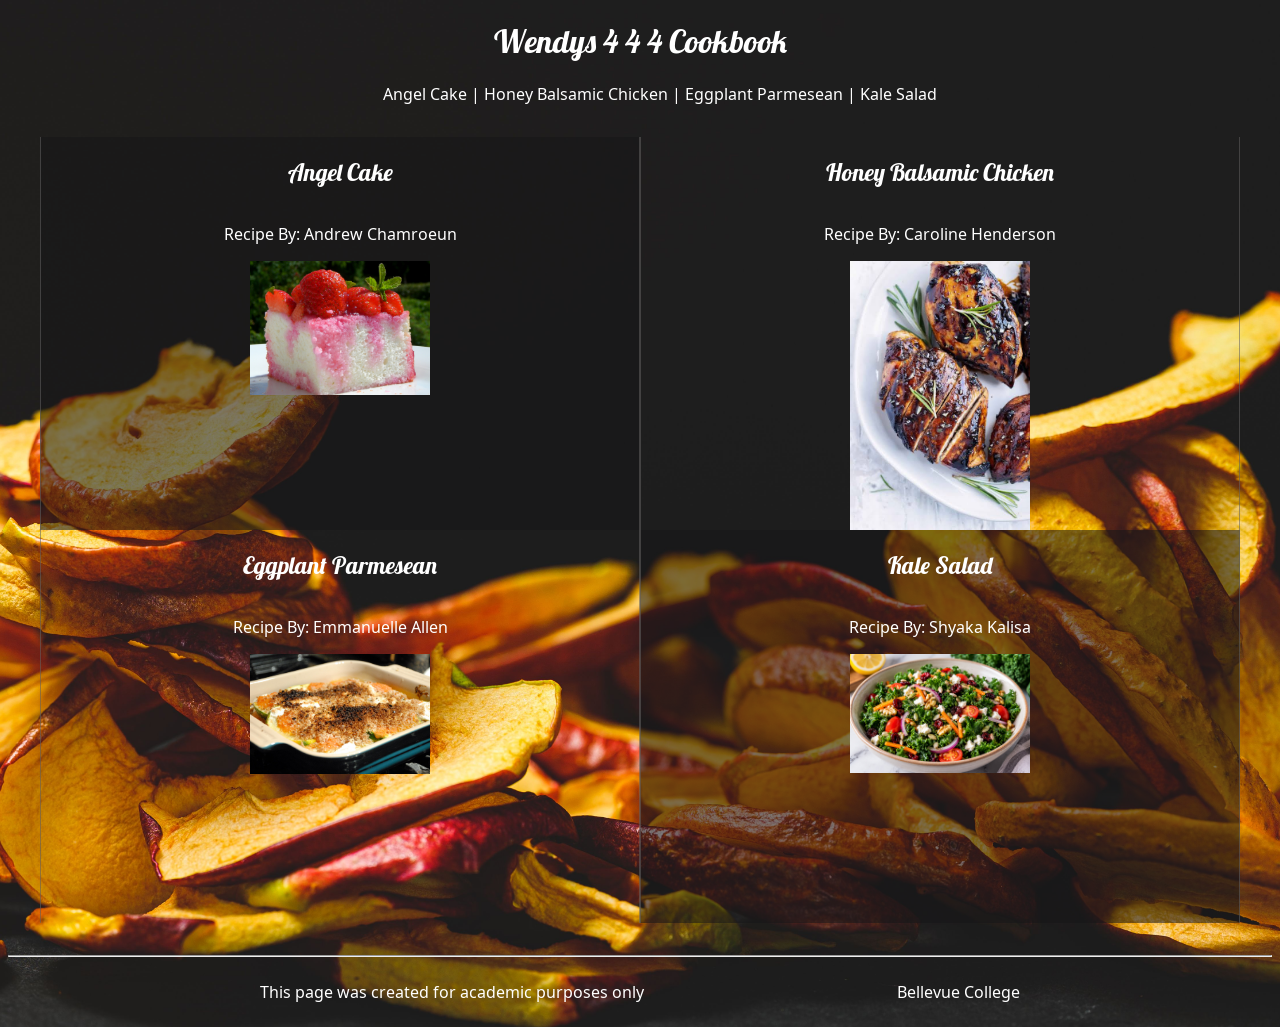
<file: index.html>
<!DOCTYPE html>
<html lang="en">
<head>
    <meta charset="UTF-8">
    <meta name="viewport" content="width=device-width, initial-scale=1.0, shrink-to-fit=no">
    <meta name="author" content="Wendys 4 4 4">

    <title>Wendys 4 4 4 Cookbook</title>

    <link rel="stylesheet" href="css/index-style.css">
    <link rel="preconnect" href="https://fonts.googleapis.com">
    <link rel="preconnect" href="https://fonts.gstatic.com" crossorigin>
    <link href="https://fonts.googleapis.com/css2?family=Lobster&family=Noto+Sans+Linear+B&family=Noto+Sans+Mandaic&display=swap" rel="stylesheet">
</head>

<body>
    <header>
    <h1>Wendys 4 4 4 Cookbook</h1>
    <nav>
        <ul id="navbar">
            <li><a href="html/a-angel-cake.html">Angel Cake |</a></li>
            <li><a href="./html/c-chicken.html">Honey Balsamic Chicken |</a></li>
            <li><a href="./html/e-eggplant.html">Eggplant Parmesean |</a></li>
            <li><a href="./html/s-kale.html">Kale Salad</a></li>
        </ul>
    </nav>
    </header>

    <main>
        <!--Andrew-->
        <section class="home-section accent">
            <h2 class="home-recipe-heading">Angel Cake</h2>
            <p class="home-author-paragraph">Recipe By: Andrew Chamroeun</p>
            <img src="images/angel-cake-images/AngelFoodCake.jpg" alt="Image of Angel Cake ">

        </section>
        <!--Caroline-->
        <section class="home-section">
            <h2 class="home-recipe-heading">Honey Balsamic Chicken</h2>
            <p class="home-author-paragraph">Recipe By: Caroline Henderson</p>
            <img src="images/chicken-images/hero-img.jpg" alt="Image of honey balsamic chicken on a plate">

        </section>
        <!--Emmanuelle-->
        <section class="home-section">
            <h2 class="home-recipe-heading">Eggplant Parmesean</h2>
            <p class="home-author-paragraph">Recipe By: Emmanuelle Allen</p>
            <img src="./images/eggplant-images/eggplant-parmesean.jpg" alt="A picture of finished Eggplant Parmesean in a white and blue casserole dish on a dark background">

        </section>
        <!--Shyaka-->
        <section class="home-section accent">
            <h2 class="home-recipe-heading">Kale Salad</h2>
            <p class="home-author-paragraph">Recipe By: Shyaka Kalisa</p>
            <img src="./images/kale-images/kale-background.jpg" alt="Alt text">
        </section>
    </main>
    
    <hr>
    <footer>
    <p>This page was created for academic purposes only</p>
   <p><a href="https://www.bellevuecollege.edu/">Bellevue College</a></p>
    </footer>
</body>

</html>
</file>
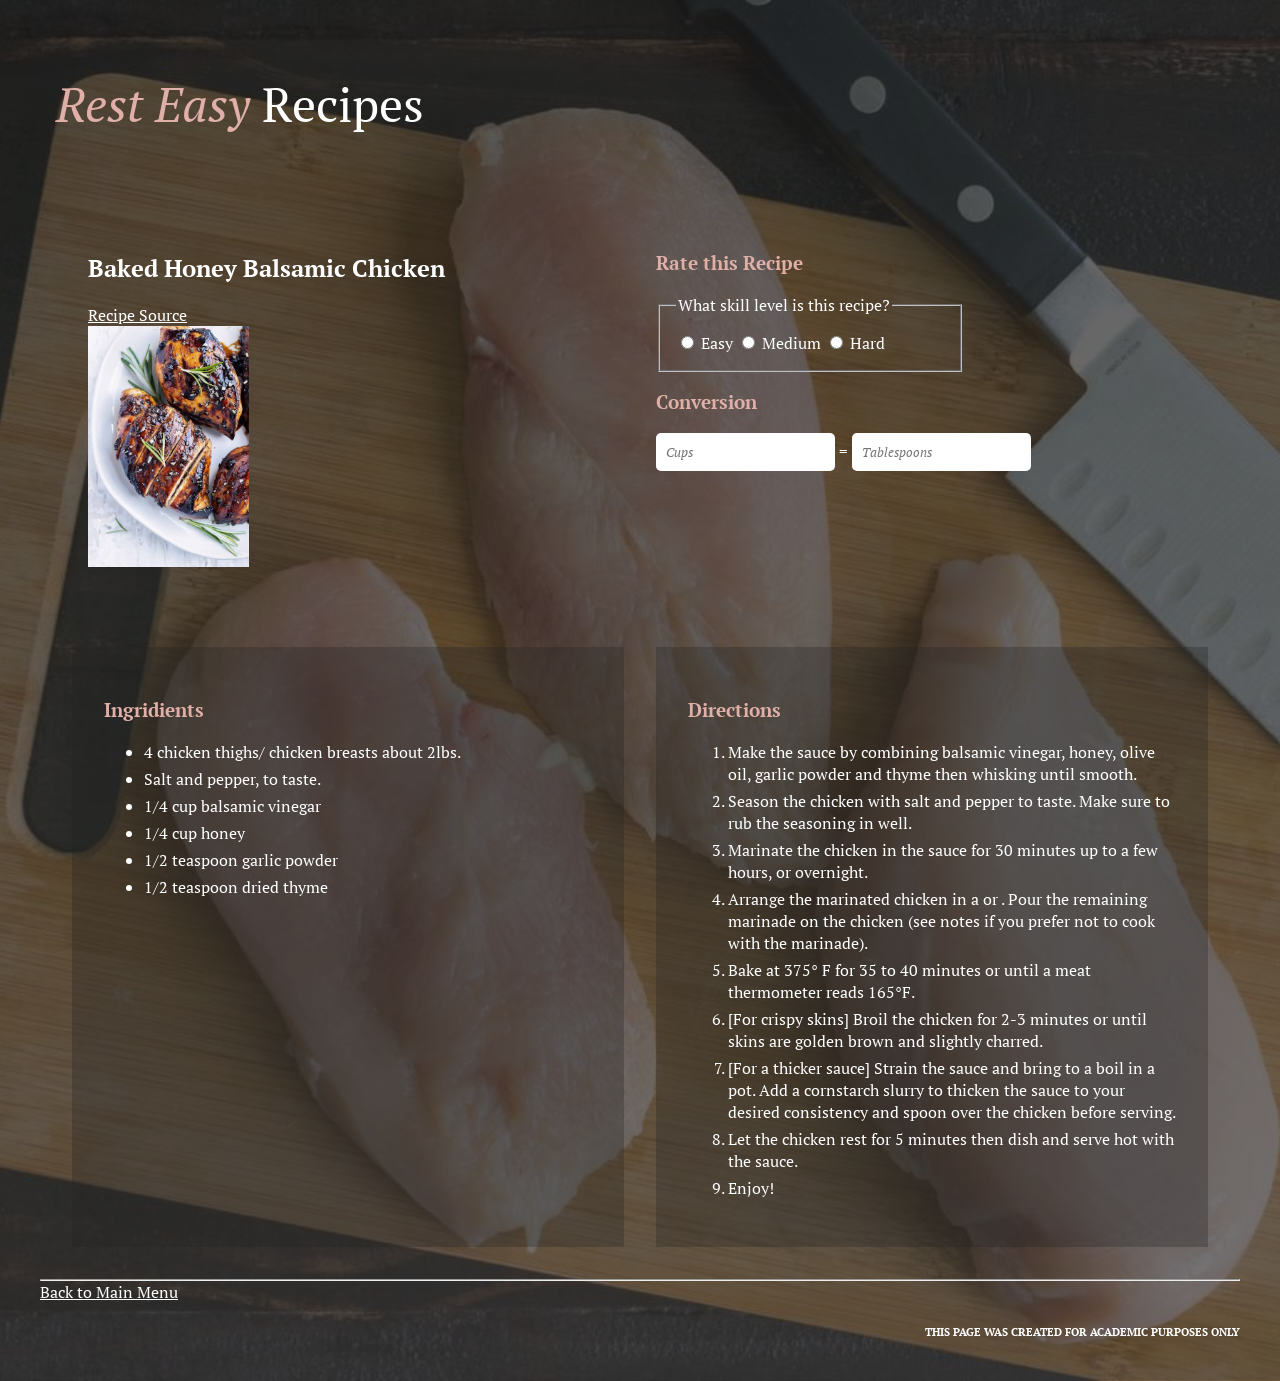
<file: html/c-chicken.html>
<!DOCTYPE html>
<html lang="en">
<head>
    <meta charset="UTF-8">
    <meta name="viewport" content="width=device-width, initial-scale=1.0">
    <title>Rest Easy Recipes</title>
    <meta name="author" content="Caroline">
    <link rel="stylesheet" href="../css/chicken-style.css">
    <link rel="preconnect" href="https://fonts.googleapis.com">
    <link rel="preconnect" href="https://fonts.gstatic.com" crossorigin>
    <link href="https://fonts.googleapis.com/css2?family=PT+Serif:ital,wght@0,400;0,700;1,400;1,700&display=swap" rel="stylesheet">
</head>
<body> 
<h1><span class="salmon logo">Rest Easy</span> Recipes</h1>
    <div class="wrapper">  
    <div>
        <div class="test">
      <div class="box1"> 
    <h2>Baked Honey Balsamic Chicken</h2>
    <a href="https://thecookingjar.com/baked-honey-balsamic-chicken/" target="_blank">Recipe Source</a>
    <img id="hero-img" src="../images/chicken-images/hero-img.jpg" alt="Image of glazed honey balsamic chicken on a tray.">
        

      </div>

      <div class="box2">

           <h3>Rate this Recipe</h3>
    <form>
        
            
        <fieldset>
            <legend>What skill level is this recipe?</legend>
            <input type="radio" name="level" id="easy" value="easy">
            <label for="easy">Easy</label>
            <input type="radio" name="level" id="med" value="medium">
            <label for="med">Medium</label>
            <input type="radio" name="level" id="hard" value="hard">
            <label for="hard">Hard</label>
        </fieldset>
    </form>
    <h3>Conversion</h3>
    <form>
        <input type="number" name="cups" id="cups" placeholder="Cups"> 
        =
        <input type="number" name="tablespoons" id="tblspoons" placeholder="Tablespoons">
    </form>

      </div>  
</div>
  </div>
</div>
  <div class="wrapper">  
    <div class="test">
     <div class="box3">

        <h3>Ingridients</h3>
    <ul>
        <li>4 chicken thighs/ chicken breasts about 2lbs.</li>
        <li>Salt and pepper, to taste.</li>
        <li>1/4 cup balsamic vinegar</li>
        <li>1/4 cup honey</li>
        <li> 1/2 teaspoon garlic powder</li>
        <li>1/2 teaspoon dried thyme</li>
    </ul>

     </div> 

     <div class="box4"> 

        <h3>Directions</h3>
    <ol>
        <li>Make the sauce by combining balsamic vinegar, honey, olive oil, garlic powder and thyme then whisking until smooth.</li>
        <li>Season the chicken with salt and pepper to taste. Make sure to rub the seasoning in well.</li>
        <li>Marinate the chicken in the sauce for 30 minutes up to a few hours, or overnight.</li>
        <li>Arrange the marinated chicken in a or . Pour the remaining marinade on the chicken (see notes if you prefer not to cook with the marinade).</li>
        <li>Bake at 375° F for 35 to 40 minutes or until a meat thermometer reads 165°F.</li>
        <li>[For crispy skins] Broil the chicken for 2-3 minutes or until skins are golden brown and slightly charred.</li>
        <li>[For a thicker sauce] Strain the sauce and bring to a boil in a pot. Add a cornstarch slurry to thicken the sauce to your desired consistency and spoon over the chicken before serving.</li>
        <li>Let the chicken rest for 5 minutes then dish and serve hot with the sauce.</li>
        <li>Enjoy!</li>
</ol>

     </div>  
</div>
<hr>
    <a href="../index.html">Back to Main Menu</a>
    <p style="text-align: right;"><b>This page was created for academic purposes only</b></p>
  </div>
  </body>
</html>
</file>
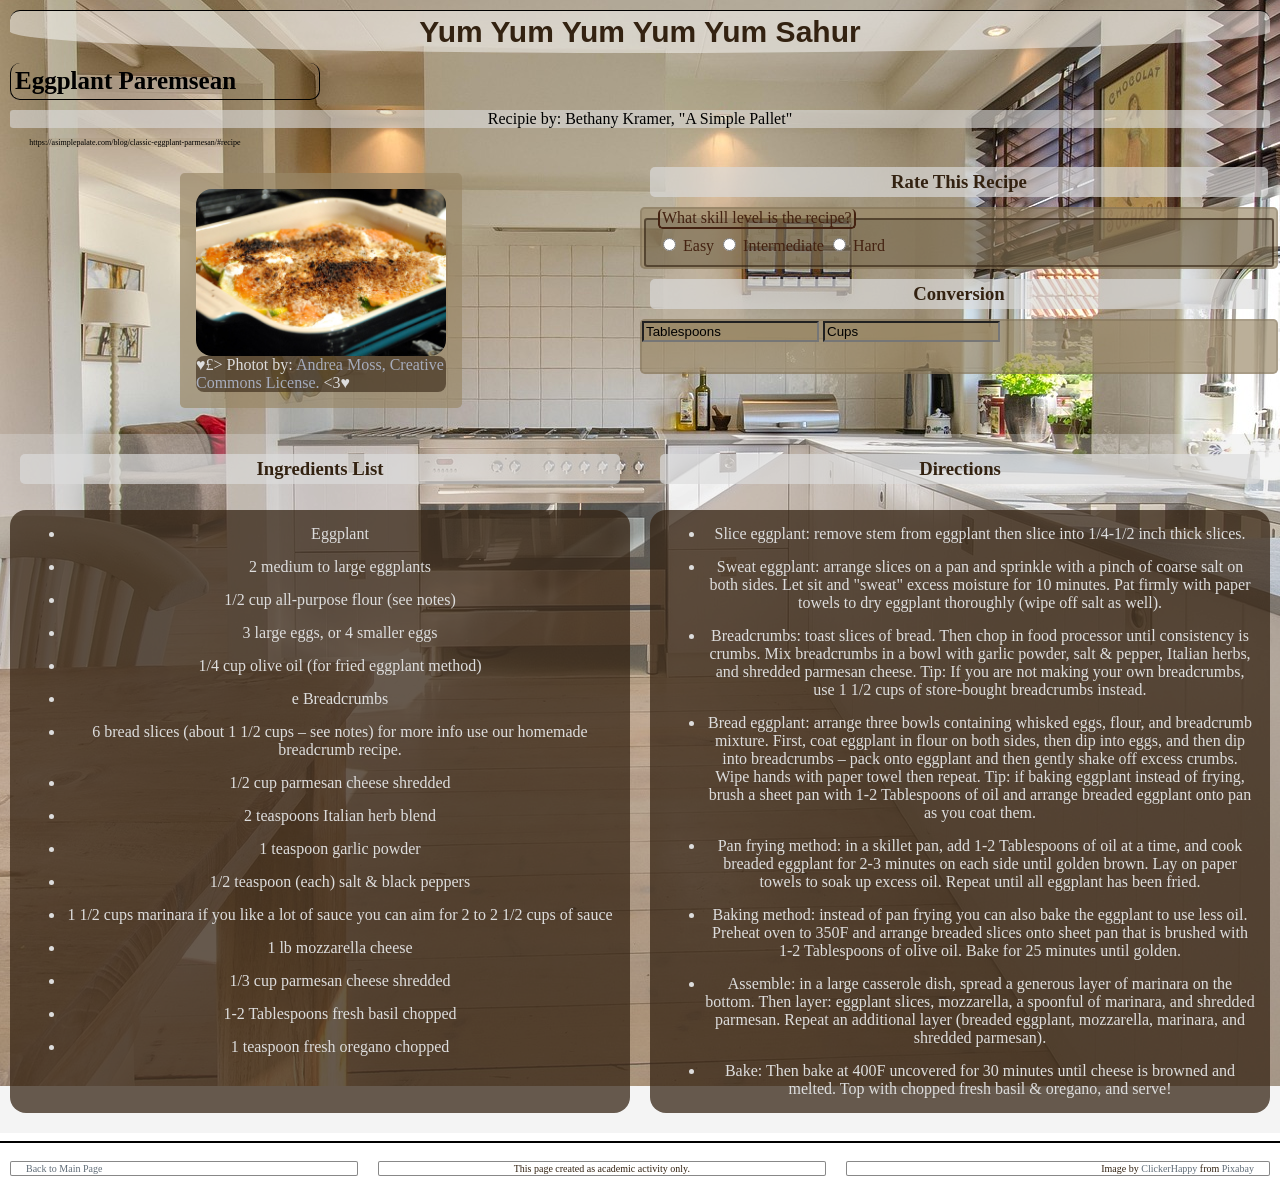
<file: html/e-eggplant.html>
<!-- Remember to validate all content through https://validator.w3.org/-->
<!Doctype html>
<html lang="en">
  <head>
    <meta charset="UTF-8">
    <meta name="viewport" content="width=device-width, initial-scale=1.0, shrink-to-fit=no">
    <meta name="author" content="Emmanuelle">
    <link rel="stylesheet" href="../css/eggplant-style.css">
    
    <title>Yum Yum Yum Yum Yum Sahur</title>
  </head>  



  <body>
  <header>
    <h1>Yum Yum Yum Yum Yum Sahur</h1>
    <!--Page Header-->
    <h2>Eggplant Paremsean</h2>
    <p>Recipie by: Bethany Kramer, "A Simple Pallet"</p>
    <p class="link-credit">https://asimplepalate.com/blog/classic-eggplant-parmesan/#recipe</p>
  </header>
 
  <main>
    <div class="wrapper1">  

      <div class="box1"> 
        
    <!-- Recipie Photo, Box 1-->

        <figure>
            <img src="../images/eggplant-images/eggplant-parmesean.jpg" alt="Eggplant with yummy strings of cheesiness" width="250">
            <figcaption>♥£> Photot by: <a href="https://www.flickr.com/photos/thevortext/3927904048/">Andrea Moss, Creative Commons License.</a> &lt;3♥</figcaption>
        </figure>

      </div>

      <div class="box2">

        <!-- JS forms & ratings, Box 2-->
         <!--Equipment in this sectin-->
        <!-- Conversion Form, will be edited with JS later -->

        <!-- Rating feature -->
        <h3 class="rate">Rate This Recipe</h3>
        <form>
            <fieldset>
            <legend>What skill level is the recipe?</legend>
                <input type="radio" id="easy" name="difficulty">
                <label for="easy">Easy</label>
                <input type="radio" id="med" name="difficulty">
                <label for="med">Intermediate</label>
                <input type="radio" id="hard" name="difficulty">
                <label for="hard">Hard</label>
            </fieldset>
        </form>
        <!-- Converting feature -->
        <h3>Conversion</h3>
        <form class="conversion">
            <input type="text" placeholder="Tablespoons" id="tblspn" name ="Conversion">
            <input type="text" placeholder="Cups" id="cups" name="Conversion">
        </form>
        <p class="empty">&nbsp;</p>
        
        <!-- <h3>Equipment</h3>
            <ul>
                <li>1 Oven or Stove Top</li>
                <li>1 Baking Pan or Skillet Pan</li>
                <li>1 Casserole Dish</li>
                <li>1 Knife</li>
                <li>1 Food Processor</li>
                <li>3 Bowls</li>
                <li></li>
            </ul> -->

      </div>  

    </div>

    <div class="wrapper2">  

        <div class="box3">

            <!-- Ingredients list for recipie, Box 3 -->
            <h3>Ingredients List</h3>
                <ul>
                    <li>Eggplant</li>
                    <li>2 medium to large eggplants</li>
                    <li>1/2 cup all-purpose flour (see notes)</li>
                    <li>3 large eggs, or 4 smaller eggs</li>
                    <li>1/4 cup olive oil (for fried eggplant method)</li>
                    <li>e Breadcrumbs</li>
                    <li>6 bread slices (about 1 1/2 cups – see notes) for more info use our homemade breadcrumb recipe.</li>
                    <li>1/2 cup parmesan cheese shredded</li>
                    <li>2 teaspoons Italian herb blend</li>
                    <li>1 teaspoon garlic powder</li>
                    <li>1/2 teaspoon (each) salt & black peppers</li>
                    <li>1 1/2 cups marinara if you like a lot of sauce you can aim for 2 to 2 1/2 cups of sauce</li>
                    <li>1 lb mozzarella cheese</li>
                    <li>1/3 cup parmesan cheese shredded</li>
                    <li>1-2 Tablespoons fresh basil chopped</li>
                    <li>1 teaspoon fresh oregano chopped</li>
                </ul>

        </div> 

        <div class="box4"> 

            <!--Directions, Box 4-->
            <h3>Directions</h3>
                <ul>
                    <li>Slice eggplant: remove stem from eggplant then slice into 1/4-1/2 inch thick slices.</li>
                    <li>Sweat eggplant: arrange slices on a pan and sprinkle with a pinch of coarse salt on both sides. Let sit and "sweat" excess moisture for 10 minutes. Pat firmly with paper towels to dry eggplant thoroughly (wipe off salt as well).</li>
                    <li>Breadcrumbs: toast slices of bread. Then chop in food processor until consistency is crumbs. Mix breadcrumbs in a bowl with garlic powder, salt & pepper, Italian herbs, and shredded parmesan cheese. Tip: If you are not making your own breadcrumbs, use 1 1/2 cups of store-bought breadcrumbs instead.</li>
                    <li>Bread eggplant: arrange three bowls containing whisked eggs, flour, and breadcrumb mixture. First, coat eggplant in flour on both sides, then dip into eggs, and then dip into breadcrumbs – pack onto eggplant and then gently shake off excess crumbs. Wipe hands with paper towel then repeat. Tip: if baking eggplant instead of frying, brush a sheet pan with 1-2 Tablespoons of oil and arrange breaded eggplant onto pan as you coat them.</li>
                    <li>Pan frying method: in a skillet pan, add 1-2 Tablespoons of oil at a time, and cook breaded eggplant for 2-3 minutes on each side until golden brown. Lay on paper towels to soak up excess oil. Repeat until all eggplant has been fried.</li>
                    <li>Baking method: instead of pan frying you can also bake the eggplant to use less oil. Preheat oven to 350F and arrange breaded slices onto sheet pan that is brushed with 1-2 Tablespoons of olive oil. Bake for 25 minutes until golden.</li>
                    <li>Assemble: in a large casserole dish, spread a generous layer of marinara on the bottom. Then layer: eggplant slices, mozzarella, a spoonful of marinara, and shredded parmesan. Repeat an additional layer (breaded eggplant, mozzarella, marinara, and shredded parmesan).</li>
                    <li>Bake: Then bake at 400F uncovered for 30 minutes until cheese is browned and melted. Top with chopped fresh basil & oregano, and serve!</li>
                </ul>

        </div>  

    </div>
  </main>

    <hr>
    <footer>
        <p id="bottom" class="align-left"><a href="../index.html">Back to Main Page</a></p>
        <p>This page created as academic activity only.</p>
        <p class="right-align">Image by <a href="https://pixabay.com/users/clickerhappy-324082/?utm_source=link-attribution&utm_medium=referral&utm_campaign=image&utm_content=2165756" class="footer-links">ClickerHappy</a> from <a href="https://pixabay.com//?utm_source=link-attribution&utm_medium=referral&utm_campaign=image&utm_content=2165756" class="footer-links">Pixabay</a></p>
    </footer>

    <!-- <div id="testdiv1">
        <div id="testbox1">testbox1</div>
        <div id="testbox2">testbox2</div>
        <div id="testbox3">testbox3</div>
    </div> -->
  </body>
</html>

<!--
I found that there are a lot of things that the assignment asked us to do that were either depricated or
no longer best practices, specifically styling without a CSS sheet.

Did you know? In your code editor, you can use ctrl+alt+up or ctrl+alt+down to add multiple cursors, if you need to edit several lines at ones?
Alternatively, you can do alt+click to add more cursors in other spots in particular. This has to be configured but improves workflows.
-->
</file>
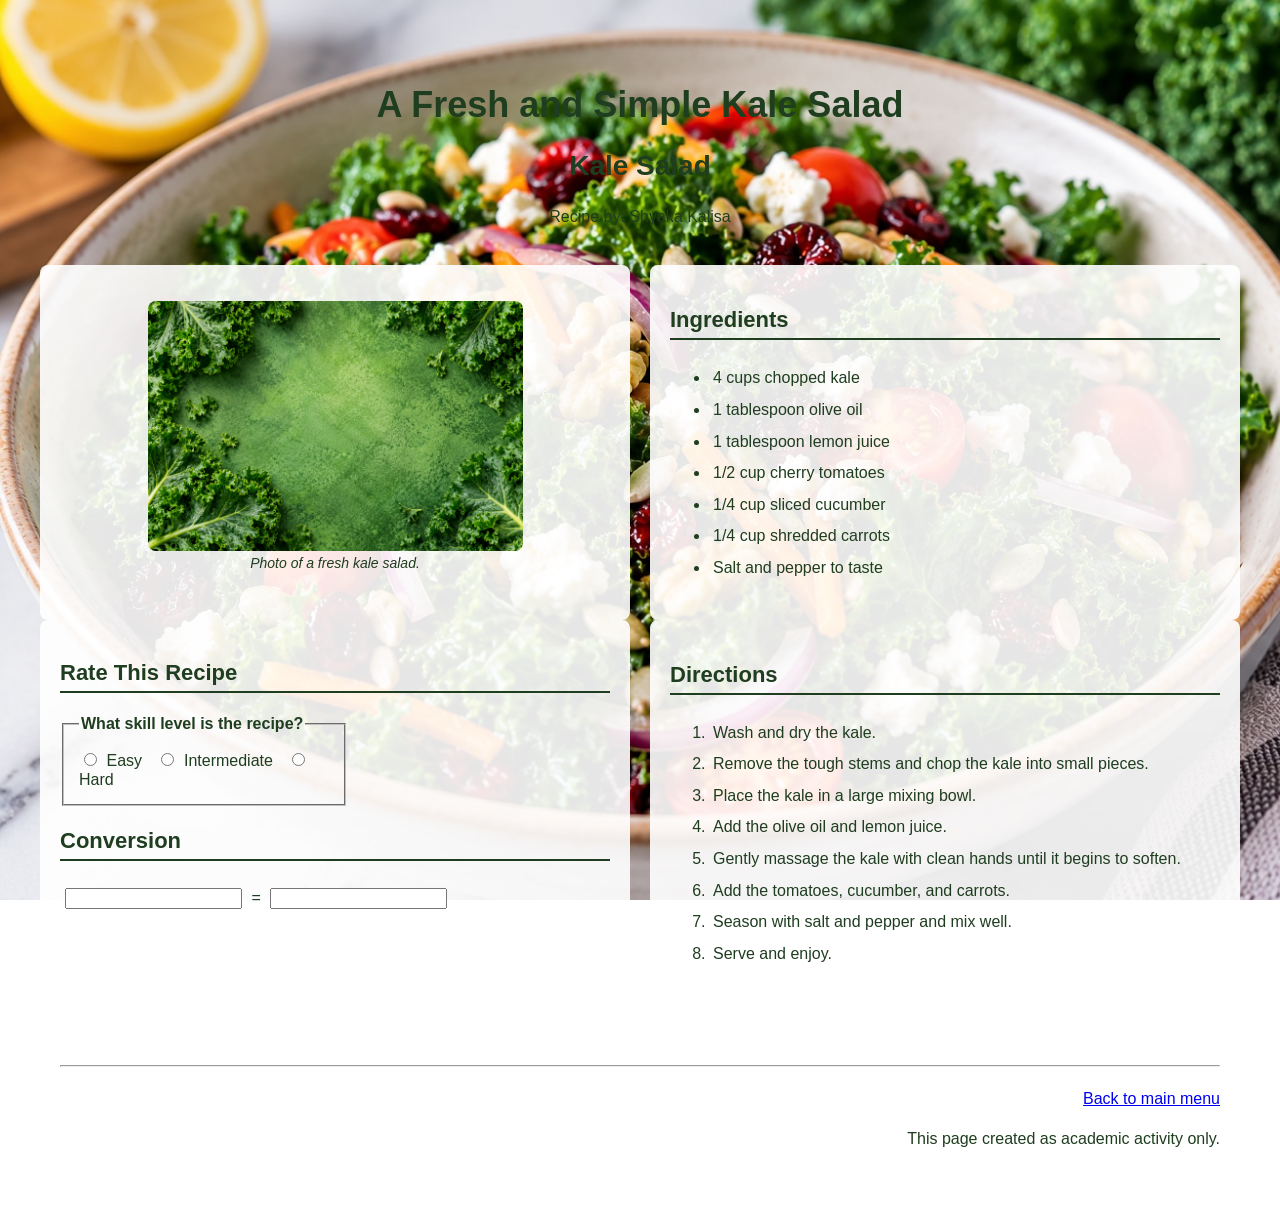
<file: html/s-kale.html>
<!doctype html>
<html lang="en">

<head>
    <meta charset="utf-8">
    <meta name="viewport" content="width=device-width, initial-scale=1">
    <meta name="author" content="Shyaka Kalisa">
    <title>A Fresh and Simple Kale Salad</title>
    <link rel="stylesheet" href="../css/kale-style.css">
</head>

<body>

<header>
    <h1>A Fresh and Simple Kale Salad</h1>
    <h2>Kale Salad</h2>
    <p>Recipe by: Shyaka Kalisa</p>
</header>

<div class="wrapper">

    <div class="box1">
        <figure>
            <img src="../images/kale-images/kale-salad.jpg"
                 alt="Fresh kale salad in a bowl"
                 height="250">
            <figcaption>Photo of a fresh kale salad.</figcaption>
        </figure>
    </div>

    <div class="box2">
        <h3>Ingredients</h3>

        <ul>
            <li>4 cups chopped kale</li>
            <li>1 tablespoon olive oil</li>
            <li>1 tablespoon lemon juice</li>
            <li>1/2 cup cherry tomatoes</li>
            <li>1/4 cup sliced cucumber</li>
            <li>1/4 cup shredded carrots</li>
            <li>Salt and pepper to taste</li>
        </ul>
    </div>

</div>

<div class="wrapper">

    <div class="box3">

        <h3 class="rate">Rate This Recipe</h3>

        <fieldset>
            <legend>What skill level is the recipe?</legend>

            <input type="radio"
                   id="easy"
                   name="skill"
                   value="easy">
            <label for="easy">Easy</label>

            <input type="radio"
                   id="intermediate"
                   name="skill"
                   value="intermediate">
            <label for="intermediate">Intermediate</label>

            <input type="radio"
                   id="hard"
                   name="skill"
                   value="hard">
            <label for="hard">Hard</label>
        </fieldset>

        <h3>Conversion</h3>

        <input type="number"
               id="tblspn"
               name="tblspn">
        =
        <input type="number"
               id="cups"
               name="cups">

        <!--
        <h3>Equipment</h3>
        <ul>
            <li>Large mixing bowl</li>
            <li>Cutting board</li>
            <li>Knife</li>
            <li>Measuring spoons</li>
        </ul>
        -->

    </div>

    <div class="box4">

        <h3>Directions</h3>

        <ol>
            <li>Wash and dry the kale.</li>
            <li>Remove the tough stems and chop the kale into small pieces.</li>
            <li>Place the kale in a large mixing bowl.</li>
            <li>Add the olive oil and lemon juice.</li>
            <li>Gently massage the kale with clean hands until it begins to soften.</li>
            <li>Add the tomatoes, cucumber, and carrots.</li>
            <li>Season with salt and pepper and mix well.</li>
            <li>Serve and enjoy.</li>
        </ol>

    </div>

</div>

<footer>
    <hr>
    <p><a href="../index.html">Back to main menu</a></p>
    <p>This page created as academic activity only.</p>
</footer>

</body>

</html>
</file>
<file: css/index-style.css>
/* 
This should be the index style sheet. Name your css however you wish. 

Don't forget to rename your filepath for rel in the html head.
*/
*::before,*::after{
    box-sizing: border-box;
}
 body{
    background-image:url("../images/index-images/background.jpg");
    background-repeat: no-repeat;
    background-size: cover;
    background-position: center;
    color:#fff;
    font-family: "Noto Sans Linear B", sans-serif;
  font-weight: 400;
  font-style: normal;
}
/*
a,a:visited{
    color:black;
}
h1{
    color:black;
     font-family: "Ranchers", sans-serif;
  font-weight: 400;
  font-style: normal;
}
h2{
    font-family: "Ranchers", sans-serif;
  font-weight: 400;
  font-style: normal;
  color:#fff
}

img{
    width: 15%;
}
section,header{
    background-color:rgba(0,0,0,.3);
    padding:1rem;
    margin:10px;
}
header{
    background-color: #ffffff;
}

footer p{
    color: black;
} */
 body{
  font-family: "Noto Sans Linear B", sans-serif;
  font-weight: 300;
  font-style: normal;
  color:#fff;
}

 h1{
    text-align: center;
     font-family: "Lobster", sans-serif;
  font-weight: 400;
  font-style: normal;
 }
 h2{
    font-family: "Lobster", sans-serif;
  font-weight: 400;
  font-style: normal;
 }
 img{
    width: 30%;
 }
 nav ul{
    display: flex;
    list-style-type: none;
    justify-content: center;
    
}
nav ul li{
    margin: 0 2px;
    text-align: center;
}
a,a:visited{
    text-decoration: none;
    color: #fff;
}
a:hover{
    font-weight: bold;
}
main{
    display: grid;
    grid-template-columns: repeat(2,1fr);
    grid-template-rows: repeat(2,1fr);
    justify-content: center;
    margin:2rem;
}
section{
    border-left: 1px solid rgba(97, 96, 96, 0.555);
    border-right: 1px solid rgba(97, 96, 96, 0.555);
    display: flex;
    flex-direction: column;
    align-items: center;
}
footer{
    display: flex;
    justify-content: space-evenly;
}
.accent{
    background-color:#f9f9fd1f;
}
.accent{
    background-color:#1616188e;
}
</file>
<file: css/chicken-style.css>
body{
    background-image:linear-gradient(rgba(34, 33, 33, 0.7),rgba(58, 56, 56, 0.7)) , url("../images/chicken-images/background.jpg");
    background-repeat: no-repeat;
    background-size: cover;
    background-position: center;
    
    color:#fff;
   font-family: "PT Serif", serif;
  font-weight: 400;
  font-style: normal;
  padding: 1rem 2rem;
}
h1{
    font-family: "PT Serif", serif;
    font-weight: 400;
    padding:1rem;
    font-size: 3rem;
}
h2,h3{
  font-family: "PT Serif", serif;
  font-weight: bold;
  font-style: normal;
}
.logo{
    font-family: "PT Serif", serif;
  font-weight: 400;
  font-style: italic;
}
h3,.salmon{
     color:#dfafa8;
}
a,a:visited{
    color:white;
    font-family: "PT Serif", serif;
  font-weight: 400;
  font-style: normal;
  display: block;
   
}
.wrapper {

  display: flex;
  flex-direction: column;

}
div{
     
}

.wrapper div {

  flex: 1;
  flex-direction: row;
  margin:1rem;

}

.test{
    display: flex;
   justify-content: space-around;
}
hr{
background-color: white;
margin:0;
align-self: stretch;
}
img{
  width: 30%;
  float: left;
}
input[type="radio"]{
    accent-color:#dfafa8;
}
input[type="number"]{
    font-family: "PT Serif", serif;
    font-weight: 400;
    font-style: italic;
    padding:1rem;
    border:none;
    border-radius: 5px;
    padding: 10px;
}
fieldset{
padding: 1rem;
width: 50%;
} 
label{
     font-family: "PT Serif", serif;
    font-weight: 400;
}
hr{
background-color: white;
margin:0;
align-self: stretch;
}
.box3,.box4{
    background-color: rgba(34, 33, 33, 0.3);
    padding: 2rem;
}
p{
    font-variant-caps: all-small-caps;
}
li{
    margin:5px 0;
}
</file>
<file: css/eggplant-style.css>
/*
Include atleast one manipulation per element
https://fonts.google.com/ ###for fonts
canva.com/colors/color-palette-generator ###Personally reccomended

Color Pallete

Arrowtown
#9a866e or #986 or rgb(154, 134, 110)

Birch
#31281d or #321 or rgb(049, 040, 029)

Quill Gray
#d4d4d2 or #ddd or rgb(212, 212, 210)

Irish Coffee
#543623 or #532 or rgb(084, 054, 035)

*/

@keyframes flashing { /* This exists so I can check element boxes */
    from {
        border: solid skyblue 2px;
    }
    50% {
        border: solid #0000 2px;
    }
    75% {
        border: solid #0000 2px;
    }
    to {
        border: solid skyblue 2px;
    }
}
/* Debugging selector */
/* * {
    border: solid skyblue 2px;
    margin: 10px;
    animation: flashing 5s linear infinite;
    } */


body {
    background-image: url(../images/eggplant-images/kitchen-bg.jpg);
    background: cover;
    background-attachment: fixed;
    background-position: center;
    background-repeat: no-repeat;
    margin: 0px;

}

h1, h2, h3 {
    padding: 4px;
}

h1 {
    background-color: #fff7;
    color: #321;
    border-top: solid black 1px;
    border-radius: 20px 20px 100% 100%;
    text-align: center;
    font-family: cursive, sans-serif;
    margin: 10px;
    font-size: 30px;
    
}

h2 {
    font-size: 25px;
    border: solid black 1px;
    border-top: 0;
    border-radius: 10px;
    text-align: left;
    max-width: 300px;
    text-wrap: pretty;
    margin: 10px;
}

h3 {
    background: #ddda;
    color: #321;
    border-radius: 5px;
    text-align: center;
    margin: 10px;
    /* flex: 1 auto; */
}

header p {
    background-color: #ddd9;
    border-radius: 0.2em;
    margin: 10px;
    text-align: center;
    
}

.empty { /*emptyparagraph*/
    background-color: #0000;
    color: #0000;
}

p.right-align {
    text-align: right;
}

p.align-left {
    text-align: left;
}

p.link-credit {
    font-size: 0.5em;
    max-width: 250px;
    background-color: #9863;
}

figure {
    background-color: #986a;
    border-radius: 0.3rem;
    padding: 1em;
    max-width: 550px;

    display: flex;
    flex-flow: column nowrap;
    align-items: center;
    /* border: solid #f59 3px; */
    }

img {
    background-color: #000;
    border-radius: 1em;
    width: 250px;
}

figcaption {
    background-color: #3219;
    border-radius: 0.5em;
    color: #ddd;
    max-width: 250px;
    margin: auto;
}

a {
    text-decoration: none;
    color: #cdfa;
}

ul {
    background-color: #321b;
    border-radius: 1em;
    text-align: center;
    margin-bottom: 10px; 
    flex-grow: 1;
}

li {
    color: #ddd;
    margin: 15px;
}

/* form items */
form {
    border: solid #3212 2px;
    border-radius: 0.3rem;
    color: #421;
    background-color: #986a;

    flex: 1;
}

fieldset{
    border: solid #3219 2px;
    background-color: #0002;
    border-radius: 0.2em;
}

input{
    background-color: #986b;
}

::placeholder {
    color: #000;
}


legend {
    border-radius: 0.3em;
    border: solid #421 2px;
    border-top: 0px;
}

hr { /*hr values are depricated*/
    border: none;
    height: 2px;
    background-color: #000;
}


/* Second part of the assingment */


/*div, footer {
    /* border: double cornflowerblue; 
    /* border: solid skyblue 2px; 
    animation: flashing 5s linear infinite;
} */


footer {
    /* display: grid; */
    /* grid-template-columns: auto auto auto; */
    /* grid-template-rows: 35px; */
    display: flex;
    flex-direction: row;
    flex-wrap: wrap;
    font-size: 10px;
    text-align: center;
}

footer p {
    background-color: #fffb;
    border: solid #0007 1px;
    border-radius: 2px;
    color: #321;
    margin: 10px;
    padding: 1px 15px;
    max-width: 50%;

    flex: 1 auto;
}
footer a {
    text-decoration: none;
    color: #123a;
}
/* Cross recipe by: and attribute over rating table. Connect fig-cap to img */

/* split conversion and rating 50/50 */

div.wrapper1 {
    /* border: solid #f00 3px;  */
    display: flex;
    flex-flow: row wrap;
    justify-content: center;

    /* border: solid #f00 1px;    */
    margin: 2px;  
 }

 /* Split wrappers for granularity */
div.wrapper2 {
    /* border: solid #f00 3px;  */
    display: flex;
    flex-flow: row wrap;
    background-color: #ddd5;
    margin-top: 10px;    
 }
 


.box1 {
    display: flex;
    flex-flow: column;
    align-items: center;

    flex: 1;

    /* border: solid #b0b 1px; */
}
.box2 {
    min-width: 300px;

    flex: 1;
 
    display: flex;
    flex-flow: column wrap;

    /* border: solid #fa1 1px; */
}
.box3 {
    margin: 10px;
    min-width: 400px;
    /* border: solid #f00 1px;  */

    flex: 1;
    display: flex;
    flex-flow: column;    
}
.box4 {
    margin: 10px;
    min-width: 400px;
    /* border: solid #f00 1px;  */

    flex: 1;
    display: flex;
    flex-flow: column;
}





/* #testdiv1 {
    display: grid;
    grid-template-columns: 400px;
    grid-template-rows: 150px 150px;

} */
</file>
<file: css/kale-style.css>
body {
    background-image: url("../images/kale-images/kale-background.jpg");
    background-size: cover;
    background-attachment: fixed;
    color: #1f3d1f;
    font-family: Arial, sans-serif;
    margin: 0;
    padding: 40px;
}

header {
    text-align: center;
    padding: 20px;
}

h1 {
    font-size: 36px;
    text-align: center;
}

h2 {
    font-size: 28px;
    text-align: center;
}

h3 {
    font-size: 22px;
    border-bottom: 2px solid #1f3d1f;
    padding-bottom: 5px;
}

p {
    font-size: 16px;
    line-height: 1.5;
}

figure {
    text-align: center;
}

img {
    border-radius: 8px;
}

figcaption {
    font-style: italic;
    font-size: 14px;
}

ul {
    line-height: 1.6;
}

ol {
    line-height: 1.6;
}

li {
    padding: 3px;
}

fieldset {
    width: 250px;
    padding: 15px;
    margin-bottom: 20px;
}

legend {
    font-weight: bold;
}

input {
    margin: 5px;
}

label {
    margin-right: 10px;
}

.rate {
    margin-top: 20px;
}

.wrapper {
    display: flex;
    gap: 20px;
}

.wrapper div {
    flex: 1;
    background-color: rgba(255, 255, 255, 0.9);
    padding: 20px;
    border-radius: 8px;
}

footer {
    text-align: right;
    padding: 20px;
    margin-top: 20px;
}

hr {
    margin-top: 20px;
    margin-bottom: 20px;
}
</file>
